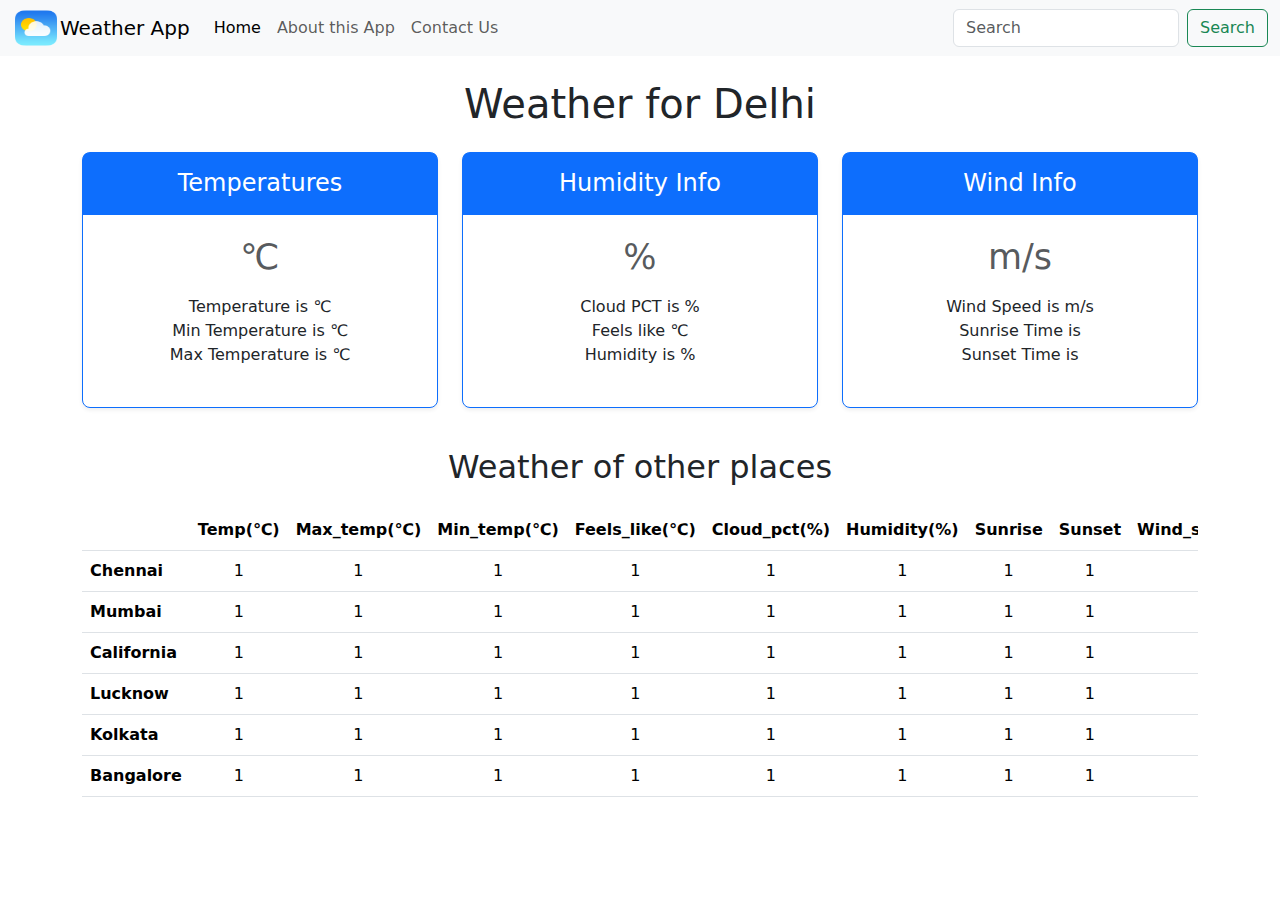
<file: index.html>
<!DOCTYPE html>
<html lang="en">
  <head>
    <meta charset="utf-8" />
    <meta name="viewport" content="width=device-width, initial-scale=1" />
    <title>My Weather App</title>
    <link rel="stylesheet" href="style.css">
    <link
      href="https://cdn.jsdelivr.net/npm/bootstrap@5.3.3/dist/css/bootstrap.min.css"
      rel="stylesheet"
      integrity="sha384-QWTKZyjpPEjISv5WaRU9OFeRpok6YctnYmDr5pNlyT2bRjXh0JMhjY6hW+ALEwIH"
      crossorigin="anonymous"
    />
    
  </head>
  <body>
    <nav class="navbar navbar-expand-lg bg-body-tertiary">
      <div class="container-fluid">
        <img src="logo.png" alt="Weather">
        <a class="navbar-brand">Weather App</a>
        <button
          class="navbar-toggler"
          type="button"
          data-bs-toggle="collapse"
          data-bs-target="#navbarSupportedContent"
          aria-controls="navbarSupportedContent"
          aria-expanded="false"
          aria-label="Toggle navigation"
        >
          <span class="navbar-toggler-icon"></span>
        </button>
        <div class="collapse navbar-collapse" id="navbarSupportedContent">
          <ul class="navbar-nav me-auto mb-2 mb-lg-0">
            <li class="nav-item">
              <a class="nav-link active" aria-current="page" href="index.html">Home</a>
            </li>
            <li class="nav-item">
              <a class="nav-link" href="about.html">About this App</a>
            </li>
            <li class="nav-item"><a class="nav-link" href="mailto:priyanshuvsp2841@gmail.com">Contact Us</a></li>
              </ul>
            </li>
          </ul>
          <form class="d-flex" role="search">
            <input
              id="city"
              class="form-control me-2"
              type="search"
              placeholder="Search"
              aria-label="Search"
            />
            <button class="btn btn-outline-success" type="submit" id="submit">
              Search
            </button>
          </form>
        </div>
      </div>
    </nav>

    <div class="container">
      <h1 class="my-4 text-center">Weather for <span id="cityName"></span></h1>
      <main>
        <div class="row row-cols-1 row-cols-md-3 mb-3 text-center">
          <div class="col">
            <div class="card mb-4 rounded-3 shadow-sm border-primary">
                <div class="card-header py-3 text-bg-primary border-primary">
                <h4 class="my-0 fw-normal">Temperatures</h4>
              </div>
              <div class="card-body">
                <h1 class="card-title pricing-card-title">
                    <span id="temp2"></span><small class="text-body-secondary fw-light"><span>&#8451;</span></small>
                </h1>
                <ul class="list-unstyled mt-3 mb-4">
                  <li>Temperature is <span id="temp"></span><span>&#8451;</span></li>
                  <li>Min Temperature is <span id="min_temp"></span><span>&#8451;</span></li>
                  <li>Max Temperature is <span id="max_temp"></span><span>&#8451;</span></li>
                </ul>
              </div>
            </div>
          </div>
          <div class="col">
            <div class="card mb-4 rounded-3 shadow-sm border-primary">
              <div class="card-header py-3 text-bg-primary border-primary">
                <h4 class="my-0 fw-normal">Humidity Info</h4>
              </div>
              <div class="card-body">
                <h1 class="card-title pricing-card-title">
                    <span id="humidity2"></span><small class="text-body-secondary fw-light"> %</small>
                </h1>
                <ul class="list-unstyled mt-3 mb-4">
                  <li>Cloud PCT is <span id="cloud_pct"></span> %</li>
                  <li>Feels like <span id="feels_like"></span><span>&#8451;</span></li>
                  <li>Humidity is <span id="humidity"></span> %</li>
                </ul>
              </div>
            </div>
          </div>
          <div class="col">
            <div class="card mb-4 rounded-3 shadow-sm border-primary">
              <div class="card-header py-3 text-bg-primary border-primary">
                <h4 class="my-0 fw-normal">Wind Info</h4>
              </div>
              <div class="card-body">
                <h1 class="card-title pricing-card-title">
                    <span id="wind_speed2"></span><small class="text-body-secondary fw-light"> m/s</small>
                </h1>
                <ul class="list-unstyled mt-3 mb-4">
                  <li>Wind Speed is <span id="wind_speed"></span> m/s</li>
                  <li>Sunrise Time is <span id="sunrise"></span></li>
                  <li>Sunset Time is <span id="sunset"></span></li>
                </ul>
              </div>
            </div>
          </div>
        </div>

        <h2 class="display-7 text-center mb-4">Weather of other places</h2>

        <div class="table-responsive">
          <table class="table text-center">
            <thead>
              <tr>
                <th style="width: 34%"></th>
                <th style="width: 22%">Temp(<span>&#8451;</span>)</th>
                <th style="width: 22%">Max_temp(<span>&#8451;</span>)</th>
                <th style="width: 22%">Min_temp(<span>&#8451;</span>)</th>
                <th style="width: 22%">Feels_like(<span>&#8451;</span>)</th>
                <th style="width: 22%">Cloud_pct(%)</th>
                <th style="width: 22%">Humidity(%)</th>
                <th style="width: 22%">Sunrise</th>
                <th style="width: 22%">Sunset</th>
                <th style="width: 22%">Wind_speed(m/s)</th>
                <th style="width: 22%">Wind_degrees</th>
              </tr>
            </thead>
            <tbody>
              <tr>
                <th scope="row" class="text-start">Chennai</th>
                <td id="chennai-temp">1</td>
                <td id="chennai-max_temp">1</td>
                <td id="chennai-min_temp">1</td>
                <td id="chennai-feels_like">1</td>
                <td id="chennai-cloud_pct">1</td>
                <td id="chennai-humidity">1</td>
                <td id="chennai-sunrise">1</td>
                <td id="chennai-sunset">1</td>
                <td id="chennai-wind_speed">1</td>
                <td id="chennai-wind_degrees">1</td>
              </tr>
              <tr>
                <th scope="row" class="text-start">Mumbai</th>
                <td id="mumbai-temp">1</td>
                <td id="mumbai-max_temp">1</td>
                <td id="mumbai-min_temp">1</td>
                <td id="mumbai-feels_like">1</td>
                <td id="mumbai-cloud_pct">1</td>
                <td id="mumbai-humidity">1</td>
                <td id="mumbai-sunrise">1</td>
                <td id="mumbai-sunset">1</td>
                <td id="mumbai-wind_speed">1</td>
                <td id="mumbai-wind_degrees">1</td>

              </tr>
            </tbody>

            <tbody>
              <tr>
                <th scope="row" class="text-start">California</th>
                <td id="california-temp">1</td>
                <td id="california-max_temp">1</td>
                <td id="california-min_temp">1</td>
                <td id="california-feels_like">1</td>
                <td id="california-cloud_pct">1</td>
                <td id="california-humidity">1</td>
                <td id="california-sunrise">1</td>
                <td id="california-sunset">1</td>
                <td id="california-wind_speed">1</td>
                <td id="california-wind_degrees">1</td>
              </tr>
              <tr>
                <th scope="row" class="text-start">Lucknow</th>
                <td id="lucknow-temp">1</td>
                <td id="lucknow-max_temp">1</td>
                <td id="lucknow-min_temp">1</td>
                <td id="lucknow-feels_like">1</td>
                <td id="lucknow-cloud_pct">1</td>
                <td id="lucknow-humidity">1</td>
                <td id="lucknow-sunrise">1</td>
                <td id="lucknow-sunset">1</td>
                <td id="lucknow-wind_speed">1</td>
                <td id="lucknow-wind_degrees">1</td>
              </tr>
              <tr>
                <th scope="row" class="text-start">Kolkata</th>
                <td id="kolkata-temp">1</td>
                <td id="kolkata-max_temp">1</td>
                <td id="kolkata-min_temp">1</td>
                <td id="kolkata-feels_like">1</td>
                <td id="kolkata-cloud_pct">1</td>
                <td id="kolkata-humidity">1</td>
                <td id="kolkata-sunrise">1</td>
                <td id="kolkata-sunset">1</td>
                <td id="kolkata-wind_speed">1</td>
                <td id="kolkata-wind_degrees">1</td>
              </tr>
              <tr>
                <th scope="row" class="text-start">Bangalore</th>
                <td id="bangalore-temp">1</td>
                <td id="bangalore-max_temp">1</td>
                <td id="bangalore-min_temp">1</td>
                <td id="bangalore-feels_like">1</td>
                <td id="bangalore-cloud_pct">1</td>
                <td id="bangalore-humidity">1</td>
                <td id="bangalore-sunrise">1</td>
                <td id="bangalore-sunset">1</td>
                <td id="bangalore-wind_speed">1</td>
                <td id="bangalore-wind_degrees">1</td>
              </tr>
            </tbody>
          </table>
        </div>
      </main>
    </div>
    <script
      src="https://cdn.jsdelivr.net/npm/bootstrap@5.3.3/dist/js/bootstrap.bundle.min.js"
      integrity="sha384-YvpcrYf0tY3lHB60NNkmXc5s9fDVZLESaAA55NDzOxhy9GkcIdslK1eN7N6jIeHz"
      crossorigin="anonymous"
    ></script>
    <script src="script.js"></script>
  </body>
</html>
</file>
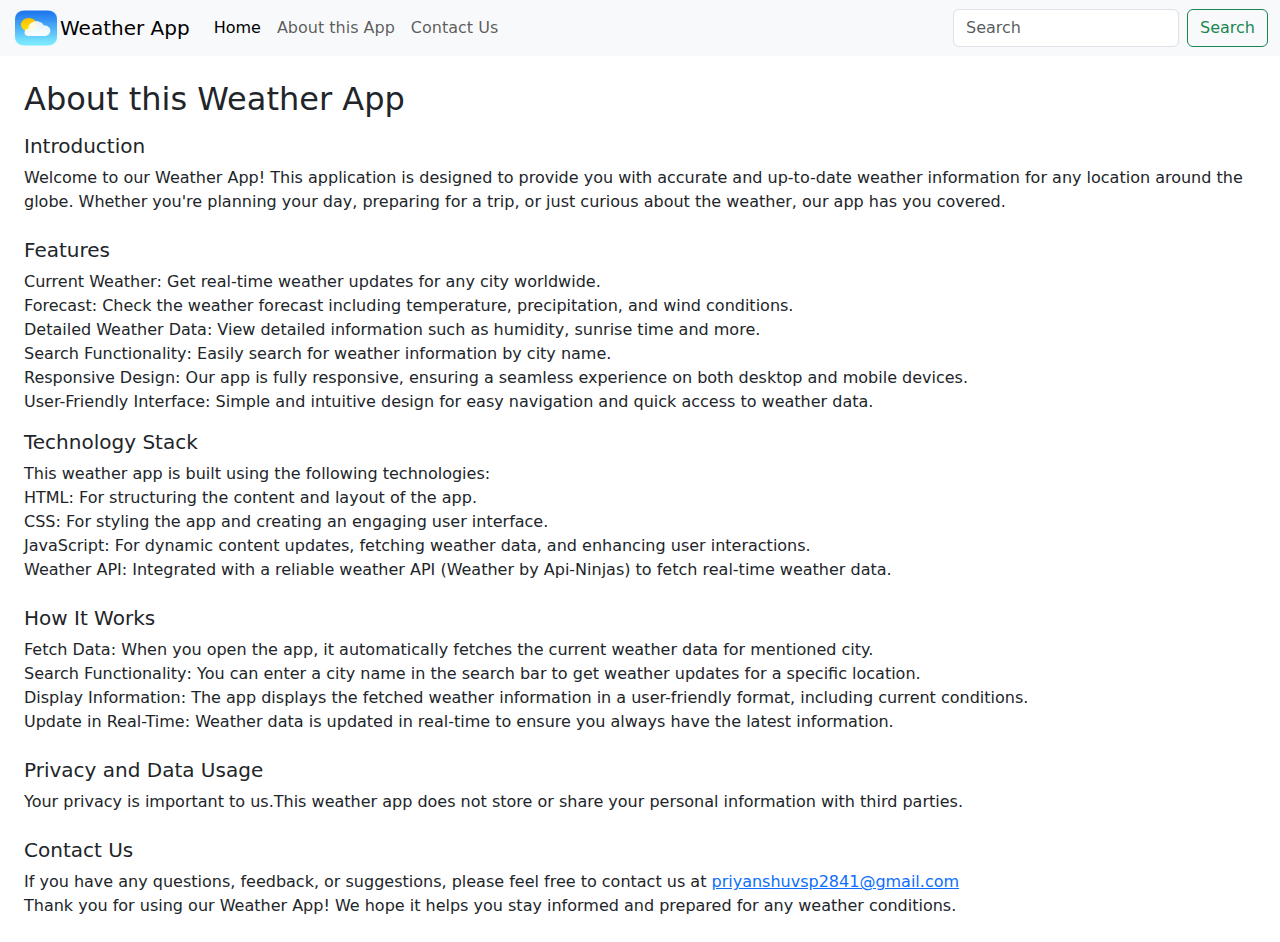
<file: about.html>
<!DOCTYPE html>
<html lang="en">
  <head>
    <meta charset="utf-8" />
    <meta name="viewport" content="width=device-width, initial-scale=1" />
    <title>My Weather App</title>
    <link rel="stylesheet" href="style.css" />
    <link
      href="https://cdn.jsdelivr.net/npm/bootstrap@5.3.3/dist/css/bootstrap.min.css"
      rel="stylesheet"
      integrity="sha384-QWTKZyjpPEjISv5WaRU9OFeRpok6YctnYmDr5pNlyT2bRjXh0JMhjY6hW+ALEwIH"
      crossorigin="anonymous"
    />
  </head>
  <body>
    <nav class="navbar navbar-expand-lg bg-body-tertiary">
        <div class="container-fluid">
          <img src="logo.png" alt="Weather">
          <a class="navbar-brand">Weather App</a>
          <button
            class="navbar-toggler"
            type="button"
            data-bs-toggle="collapse"
            data-bs-target="#navbarSupportedContent"
            aria-controls="navbarSupportedContent"
            aria-expanded="false"
            aria-label="Toggle navigation"
          >
            <span class="navbar-toggler-icon"></span>
          </button>
          <div class="collapse navbar-collapse" id="navbarSupportedContent">
            <ul class="navbar-nav me-auto mb-2 mb-lg-0">
              <li class="nav-item">
                <a class="nav-link active" aria-current="page" href="index.html">Home</a>
              </li>
              <li class="nav-item">
                <a class="nav-link" href="about.html">About this App</a>
              </li>
              <li class="nav-item"><a class="nav-link" href="mailto:priyanshuvsp2841@gmail.com">Contact Us</a></li>
                </ul>
              </li>
            </ul>
            <form class="d-flex" role="search">
              <input
                id="city"
                class="form-control me-2"
                type="search"
                placeholder="Search"
                aria-label="Search"
              />
              <button class="btn btn-outline-success" type="submit" id="submit">
                Search
              </button>
            </form>
          </div>
        </div>
      </nav>
    <div class="main">
    <h2>About this Weather App</h2>
    <p></p><h5>Introduction</h5>
    Welcome to our Weather App! This application is designed to provide you with accurate 
    and up-to-date weather information for any location around the globe. 
    Whether you're planning your day, preparing for a trip, or just curious about
    the weather, our app has you covered.
    <br><br>
        <h5>Features</h5>
        <b class="customheading">Current Weather</b>: Get real-time weather updates for any city worldwide.<br>
        <b class="customheading">Forecast</b>: Check the weather forecast including temperature, precipitation, and wind conditions.<br>
        <b class="customheading">Detailed Weather Data</b>: View detailed information such as humidity, sunrise time and more.<br>
        <b class="customheading">Search Functionality</b>: Easily search for weather information by city name.<br>
        <b class="customheading">Responsive Design</b>: Our app is fully responsive, ensuring a seamless experience on both desktop and mobile devices.<br>
        <b class="customheading">User-Friendly Interface</b>: Simple and intuitive design for easy navigation and quick access to weather data.</p>

        <h5>Technology Stack</h5>
        This weather app is built using the following technologies:<br>
        <b class="customheading">HTML</b>: For structuring the content and layout of the app.<br>
        <b class="customheading">CSS</b>: For styling the app and creating an engaging user interface.<br>
        <b class="customheading">JavaScript</b>: For dynamic content updates, fetching weather data, and enhancing user interactions.<br>
        <b class="customheading">Weather API</b>: Integrated with a reliable weather API (Weather by Api-Ninjas) to fetch real-time weather data.<br><br>

        <h5>How It Works</h5>
        <b class="customheading">Fetch Data</b>: When you open the app, it automatically fetches the current weather data for mentioned city.<br>
        <b class="customheading">Search Functionality</b>: You can enter a city name in the search bar to get weather updates for a specific location.<br>
        <b class="customheading">Display Information</b>: The app displays the fetched weather information in a user-friendly format, including current conditions.<br>
        <b class="customheading">Update in Real-Time</b>: Weather data is updated in real-time to ensure you always have the latest information.<br><br>

        <h5>Privacy and Data Usage</h5>
        Your privacy is important to us.This weather app does not store or share your personal information with third parties.<br><br>

        <h5>Contact Us</h5>
        If you have any questions, feedback, or suggestions, please feel free to contact us at <a href="mailto:priyanshuvsp2841@gmail.com">priyanshuvsp2841@gmail.com</a><br>
        Thank you for using our Weather App! We hope it helps you stay informed and prepared for any weather conditions.
    </div>
    <script
      src="https://cdn.jsdelivr.net/npm/bootstrap@5.3.3/dist/js/bootstrap.bundle.min.js"
      integrity="sha384-YvpcrYf0tY3lHB60NNkmXc5s9fDVZLESaAA55NDzOxhy9GkcIdslK1eN7N6jIeHz"
      crossorigin="anonymous"
    ></script>
    <script src="script.js"></script>
  </body>
</html>
</file>
<file: style.css>
.container-fluid img{
    width: 48px;
    height: 40px;
}

.main{
    margin: 24px;
}

.customheading{
    font-weight: 500;
}
</file>
